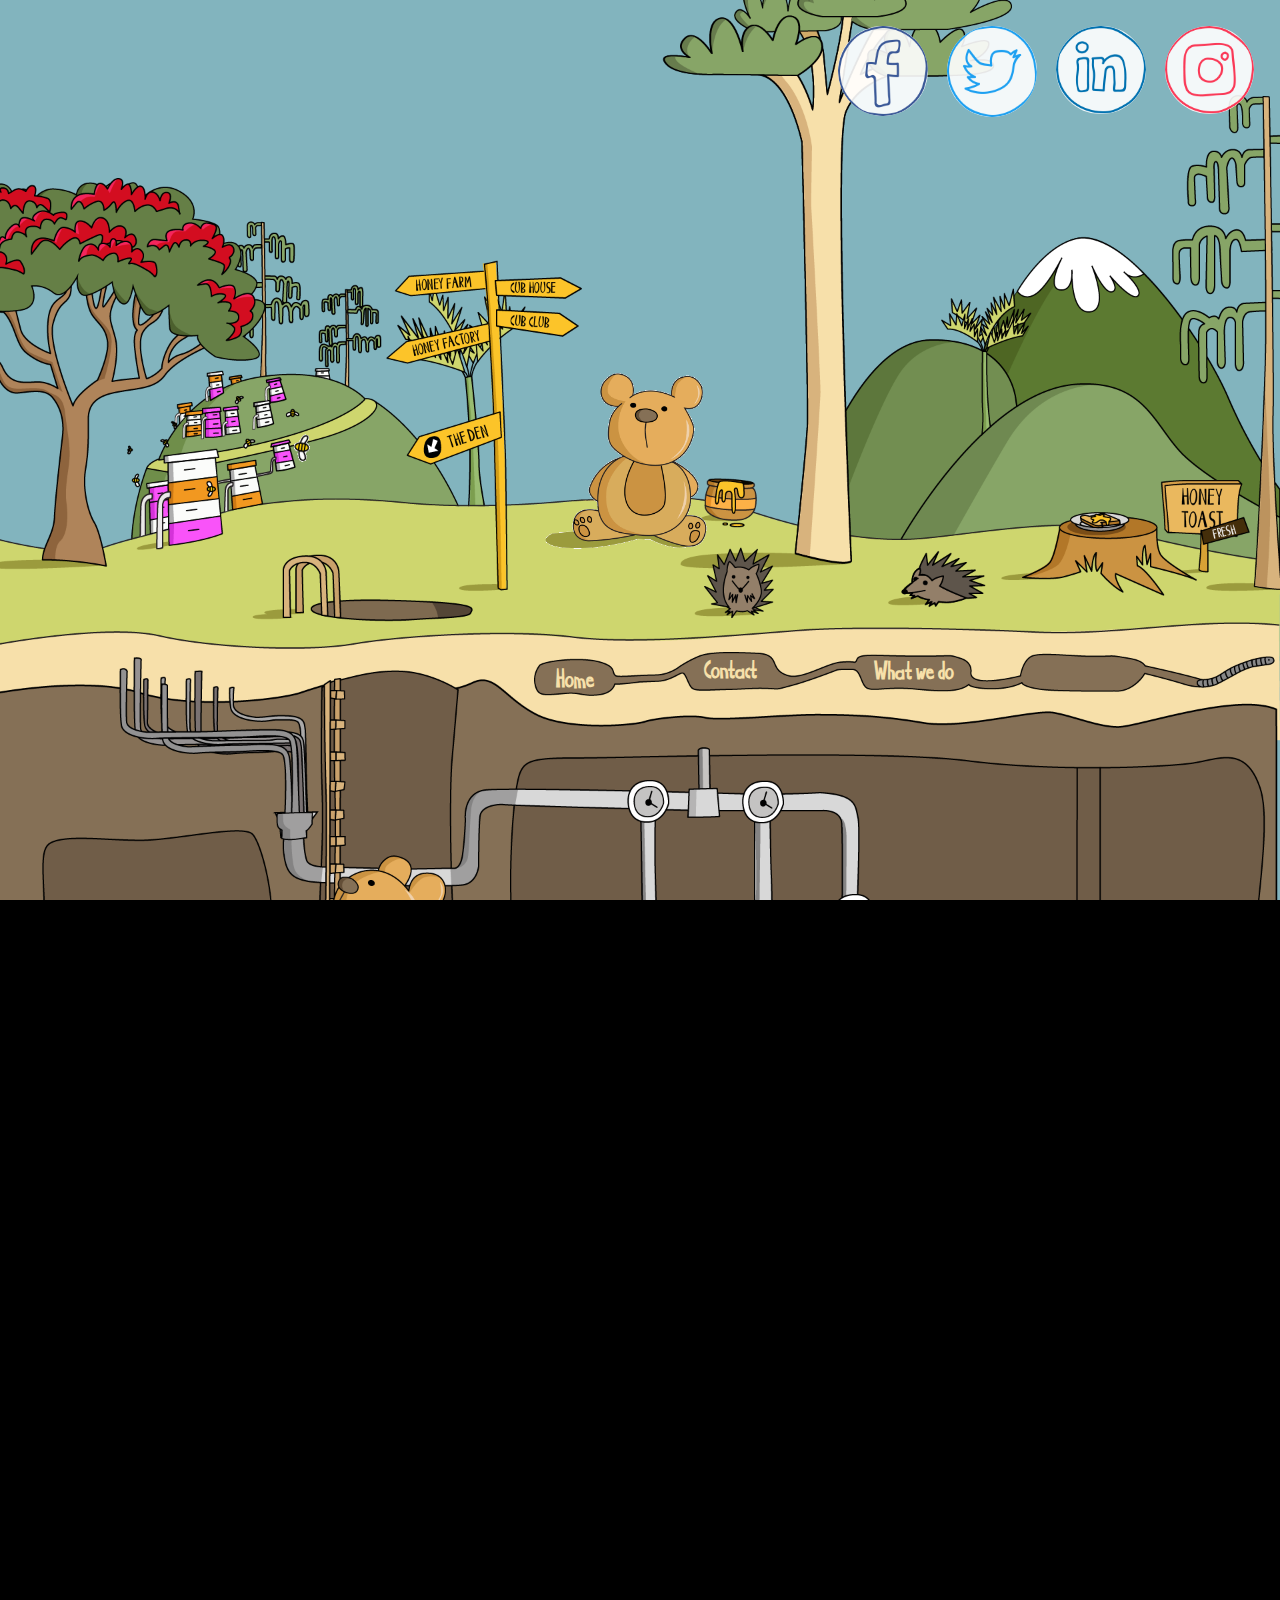
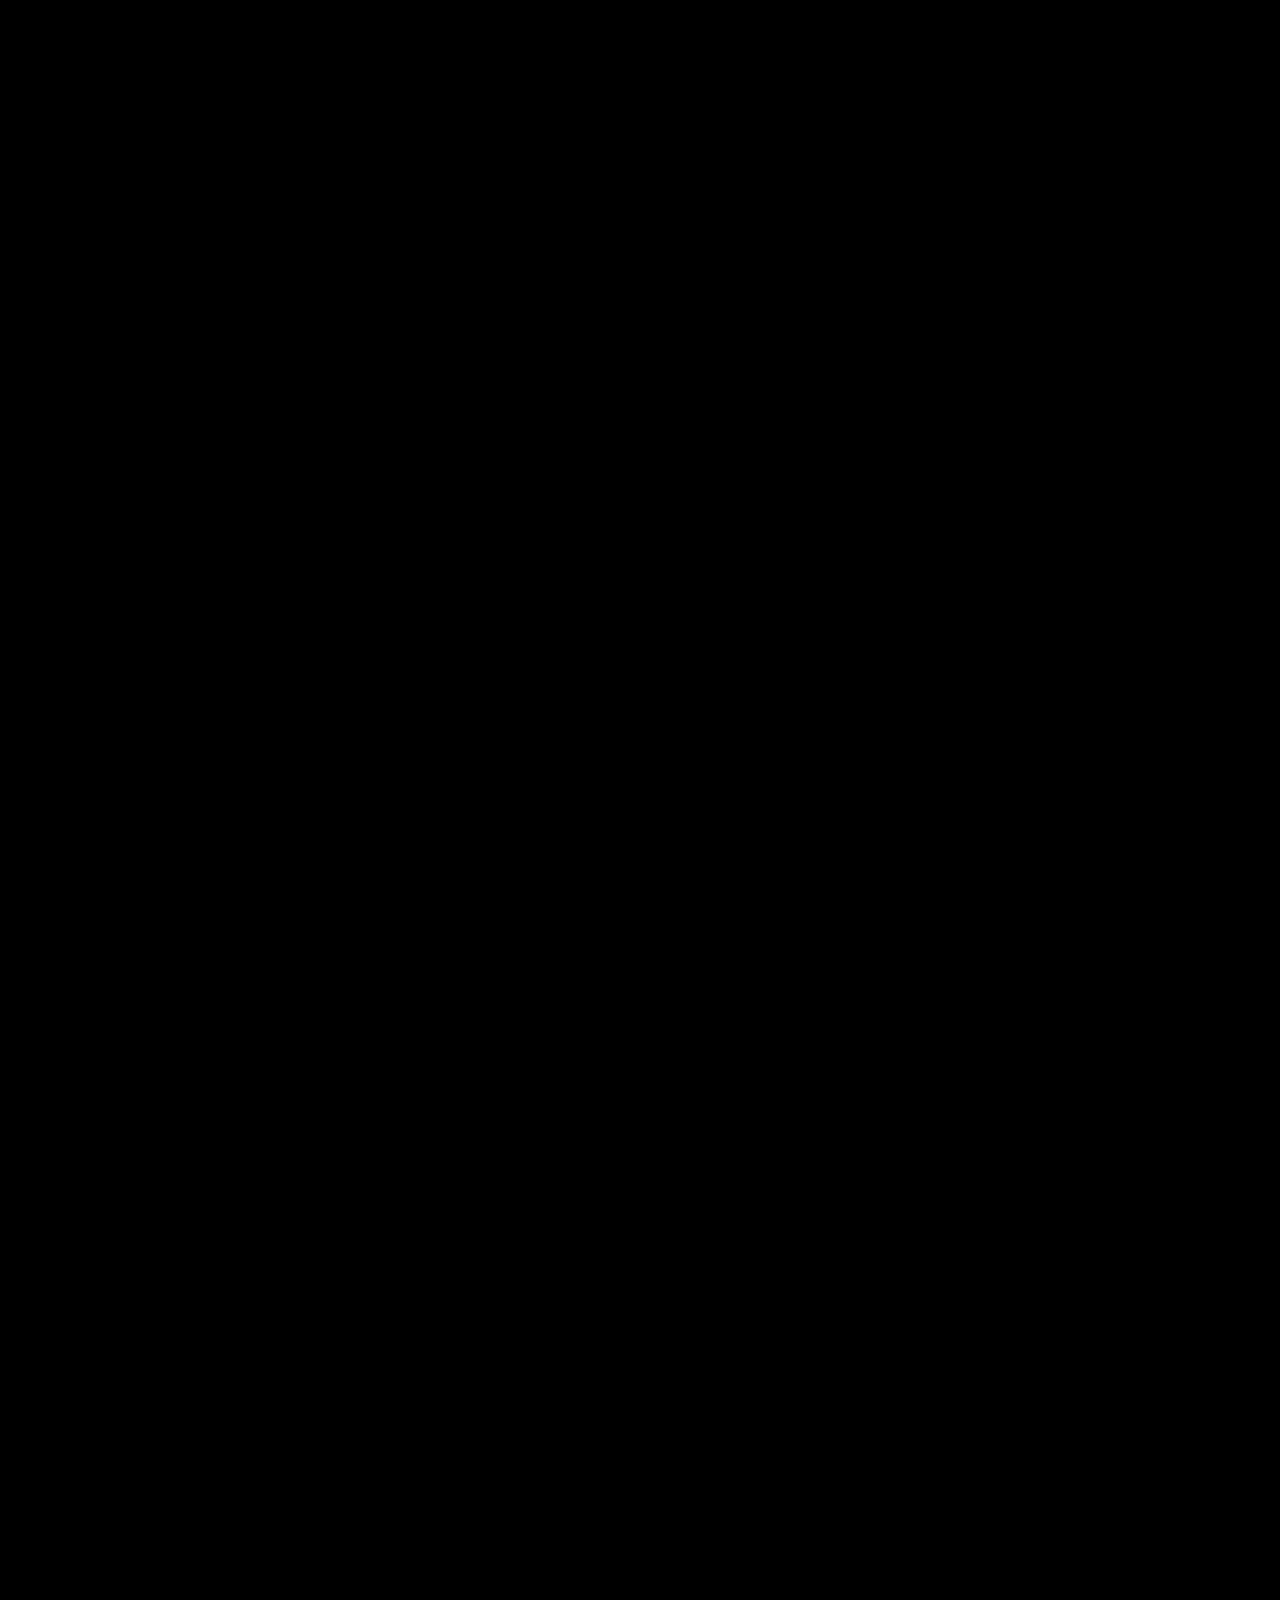
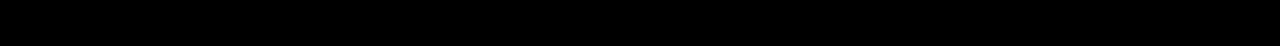
<file: index.html>
<!DOCTYPE html>
<html lang="en">
  <head>
    <!-- Global site tag (gtag.js) - Google Analytics -->
    <script
      async
      src="https://www.googletagmanager.com/gtag/js?id=UA-177551955-1"
    ></script>
    <script>
      window.dataLayer = window.dataLayer || [];
      function gtag() {
        dataLayer.push(arguments);
      }
      gtag("js", new Date());

      gtag("config", "UA-177551955-1");
    </script>
    <meta charset="UTF-8" />
    <meta name="viewport" content="width=device-width, initial-scale=1.0" />
    <link rel="stylesheet" href="assets/styles/style.css" type="text/css" />
    <link rel="stylesheet" href="assets/styles/home.css" type="text/css" />
    <title>Home | Cub Digital</title>
    <meta
      name="description"
      content="Cubdigital an Auckland New Zealand Software Company helping save money, increase efficiency, automate through AI & BI."
    />
    <meta
      name="keywords"
      content="software, development, website, ios, app, automate, digital, ai, bi, finance, accounting"
    />
    <link rel="icon" type="image/x-icon" href="favicon.ico" />
    <link
      rel="apple-touch-icon"
      sizes="57x57"
      href="/assets/favicon/apple-icon-57x57.png"
    />
    <link
      rel="apple-touch-icon"
      sizes="60x60"
      href="/assets/favicon/apple-icon-60x60.png"
    />
    <link
      rel="apple-touch-icon"
      sizes="72x72"
      href="/assets/favicon/apple-icon-72x72.png"
    />
    <link
      rel="apple-touch-icon"
      sizes="76x76"
      href="/assets/favicon/apple-icon-76x76.png"
    />
    <link
      rel="apple-touch-icon"
      sizes="114x114"
      href="/assets/favicon/apple-icon-114x114.png"
    />
    <link
      rel="apple-touch-icon"
      sizes="120x120"
      href="/assets/favicon/apple-icon-120x120.png"
    />
    <link
      rel="apple-touch-icon"
      sizes="144x144"
      href="/assets/favicon/apple-icon-144x144.png"
    />
    <link
      rel="apple-touch-icon"
      sizes="152x152"
      href="/assets/favicon/apple-icon-152x152.png"
    />
    <link
      rel="apple-touch-icon"
      sizes="180x180"
      href="/assets/favicon/apple-icon-180x180.png"
    />
    <link
      rel="icon"
      type="image/png"
      sizes="192x192"
      href="/assets/favicon/android-icon-192x192.png"
    />
    <link
      rel="icon"
      type="image/png"
      sizes="32x32"
      href="/assets/favicon/favicon-32x32.png"
    />
    <link
      rel="icon"
      type="image/png"
      sizes="96x96"
      href="/assets/favicon/favicon-96x96.png"
    />
    <link
      rel="icon"
      type="image/png"
      sizes="16x16"
      href="/assets/favicon/favicon-16x16.png"
    />
    <link rel="manifest" href="/assets/favicon/manifest.json" />
    <meta name="msapplication-TileColor" content="#e5ad5c" />
    <meta
      name="msapplication-TileImage"
      content="/assets/favicon/ms-icon-144x144.png"
    />
    <meta name="theme-color" content="#e5ad5c" />
  </head>
  <body>
    <main>
      <img
        class="cloud-4"
        src="assets/images/cloud-1.png"
        alt="cartoon puffy cloud"
        ondragstart="return false;"
      />
      <img
        class="cloud-1"
        src="assets/images/cloud-1.png"
        alt="cartoon puffy cloud"
        ondragstart="return false;"
      />
      <img
        class="cloud-2"
        src="assets/images/cloud-2.png"
        alt="cartoon puffy cloud"
        ondragstart="return false;"
      />
      <img
        class="cloud-3"
        src="assets/images/cloud-3.png"
        alt="cartoon puffy cloud"
        ondragstart="return false;"
      />
      <img
        class="plane"
        src="assets/gifs/plane.gif"
        alt="catoon plane flying with cubdigital flag"
        ondragstart="return false;"
      />
      <img
        class="pohutakawa"
        src="assets/images/pohutakawa.png"
        alt="cartoon landscape of a bear sitting between two mountains next to a honey pot"
        ondragstart="return false;"
      />
      <div class="social">
        <a href="https://www.facebook.com/cubdigitalnz" target="_blank">
          <img
            class="facebook"
            src="assets/images/facebook.png"
            alt="facebook logo"
            ondragstart="return false;"
          />
        </a>
        <a href="https://twitter.com/cubdigitalnz" target="_blank">
          <img
            class="twitter"
            src="assets/images/twitter.png"
            alt="twitter logo"
            ondragstart="return false;"
          />
        </a>
        <a href="https://www.linkedin.com/company/cubdigitalnz" target="_blank">
          <img
            class="linkedin"
            src="assets/images/linkedin.png"
            alt="linkedin logo"
            ondragstart="return false;"
          />
        </a>
        <a href="https://www.instagram.com/cubdigitalnz/" target="_blank">
          <img
            class="instagram"
            src="assets/images/insta.png"
            alt="instagram logo"
            ondragstart="return false;"
          />
        </a>
      </div>
      <img
        class="cub-sitting"
        src="assets/gifs/cubsitting.gif"
        alt="bear cub sitting blinking"
        ondragstart="return false;"
      />
      <img
        onclick="angerTheBees()"
        class="bee"
        src="assets/gifs/bee.gif"
        alt="bee flying around"
        ondragstart="return false;"
      />
      <img
        class="angry-bee angry-bee-1"
        src="assets/gifs/bee.gif"
        alt="bee flying around"
        ondragstart="return false;"
      />
      <img
        class="angry-bee angry-bee-2"
        src="assets/gifs/bee.gif"
        alt="bee flying around"
        ondragstart="return false;"
      />
      <img
        class="sleeping"
        src="assets/gifs/cubsleeping.gif"
        alt="cub sleeping with big belly"
        ondragstart="return false;"
      />
      <a href="./whatwedo.html"></a>
      <img
        class="drop-1"
        src="assets/gifs/drop-1.gif"
        alt="drop of honey"
        ondragstart="return false;"
      />
      <img
        class="drop-2"
        src="assets/gifs/drop-2.gif"
        alt="drop of honey"
        ondragstart="return false;"
      />
      <img
        class="drop-3"
        src="assets/gifs/drop-3.gif"
        alt="drop of honey"
        ondragstart="return false;"
      />
      <img
        class="drop-4"
        src="assets/gifs/drop-1.gif"
        alt="drop of honey"
        ondragstart="return false;"
      />
      <img
        class="drop-5"
        src="assets/gifs/drop-2.gif"
        alt="drop of honey"
        ondragstart="return false;"
      />
      <img
        class="drop-6"
        src="assets/gifs/drop-1.gif"
        alt="drop of honey"
        ondragstart="return false;"
      />
      <img
        class="drop-7"
        src="assets/gifs/drop-3.gif"
        alt="drop of honey"
        ondragstart="return false;"
      />
      <a href="./index.html">
        <h1 class="home">Home</h1>
      </a>
      <a href="./contact.html">
        <h1 class="contact">Contact</h1>
      </a>
      <a href="./whatwedo.html">
        <h1 class="wwd">What we do</h1>
      </a>
    </main>
    <script>
      function angerTheBees() {
        let bees = document.getElementsByClassName("angry-bee");

        for (let index = 0; index < bees.length; index++) {
          const bee = bees[index];
          bee.style.display = "block";
        }
      }

      window.onload = function () {
        let date = new Date();

        const hours = date.getHours();

        let lightValue;

        if (hours < 12) {
          lightValue = hours * 10;
        } else {
          lightValue = (12 - (hours - 12)) * 10;
        }

        if (hours === 7 || hours === 19) {
          document.body.style.background = "linear-gradient(yellow, red)";
        } else {
          document.body.style.background = `rgb(${70 + lightValue}, ${
            120 + lightValue
          }, ${130 + lightValue})`;
        }
      };
    </script>
  </body>
</html>
</file>
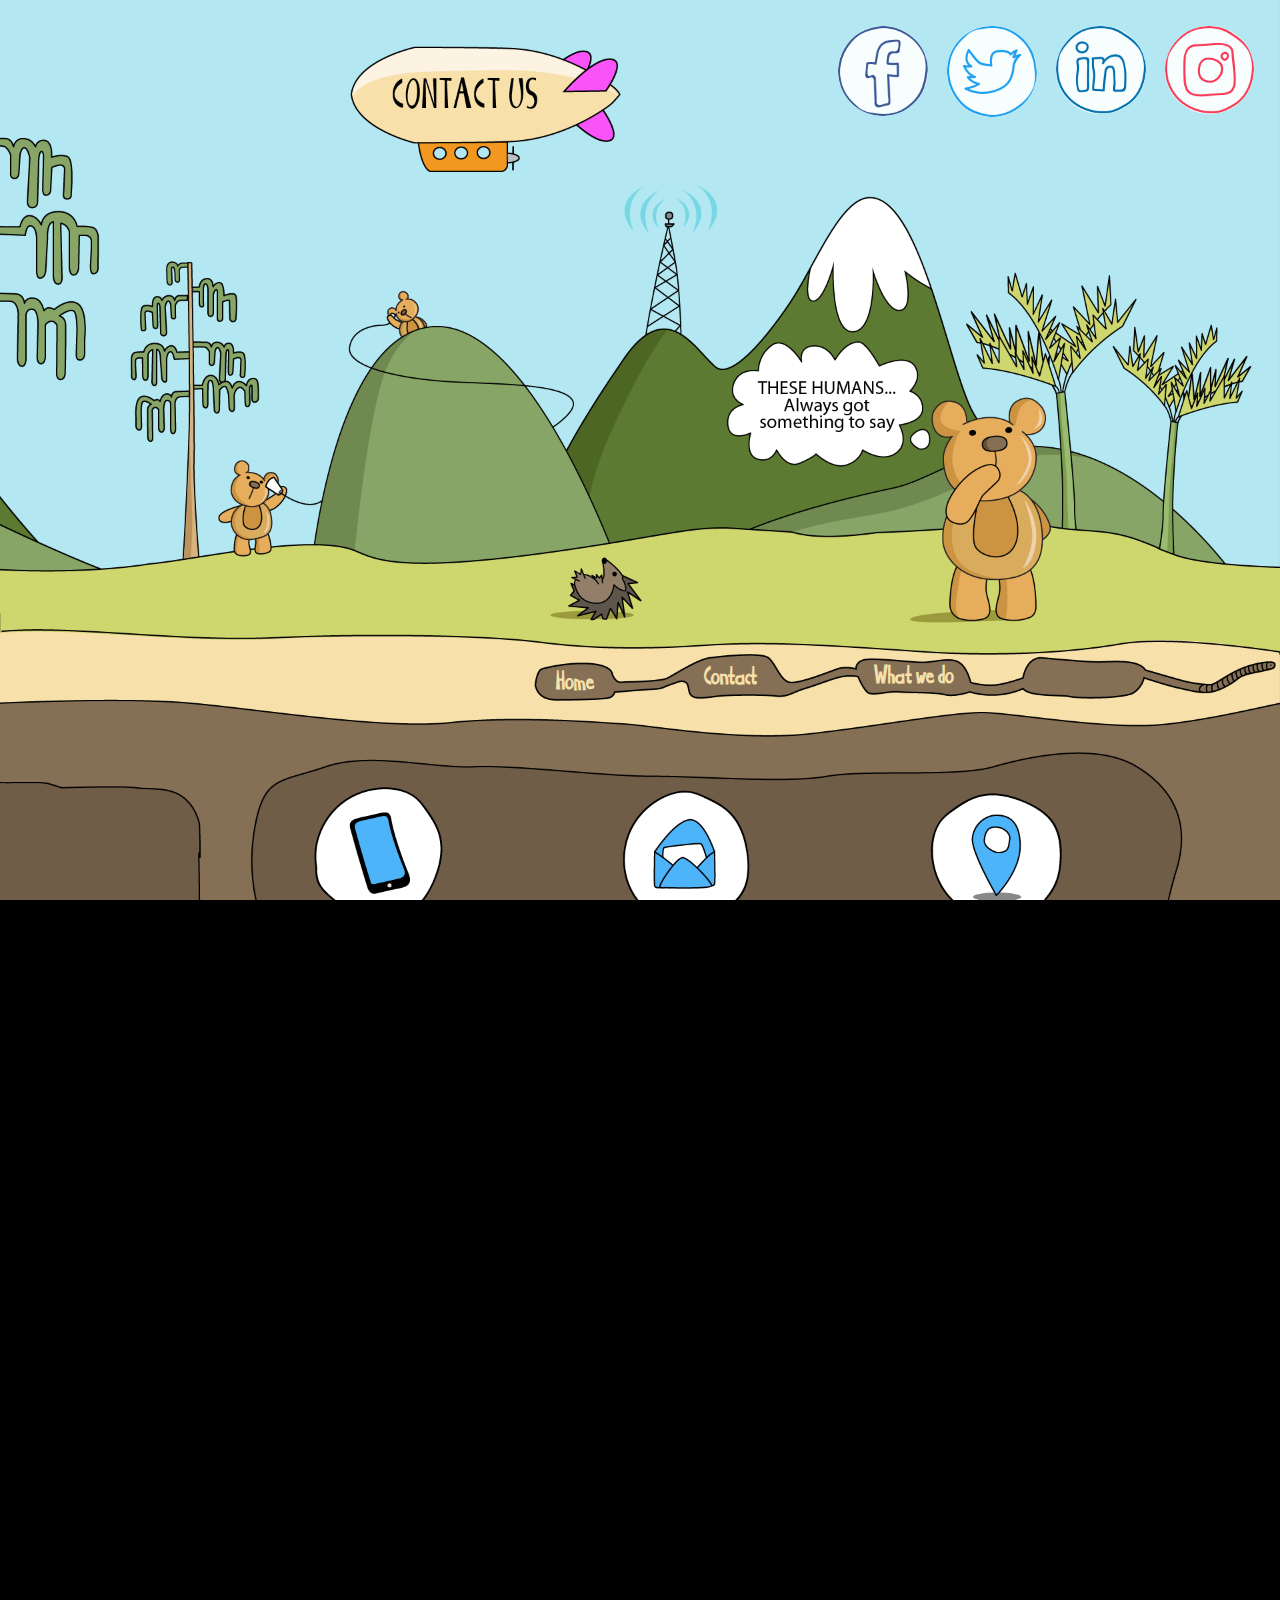
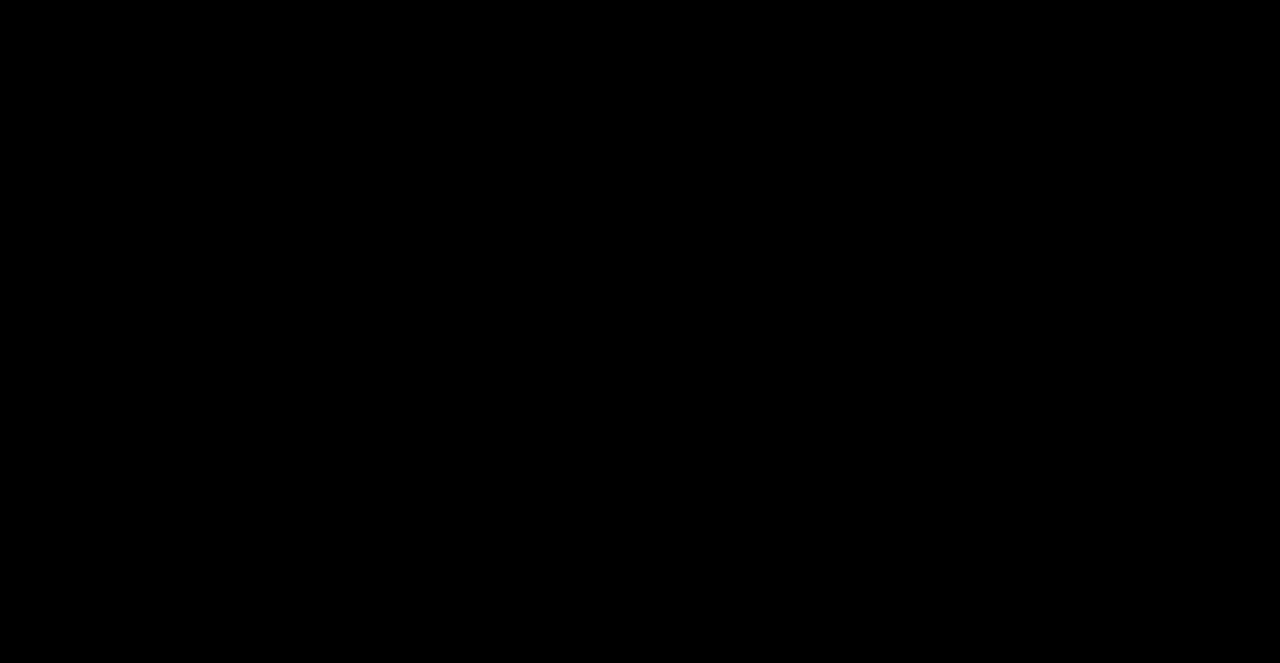
<file: contact.html>
<!DOCTYPE html>
<html lang="en">
  <head>
    <!-- Global site tag (gtag.js) - Google Analytics -->
    <script
      async
      src="https://www.googletagmanager.com/gtag/js?id=UA-177551955-1"
    ></script>
    <script>
      window.dataLayer = window.dataLayer || [];
      function gtag() {
        dataLayer.push(arguments);
      }
      gtag("js", new Date());

      gtag("config", "UA-177551955-1");
    </script>
    <meta charset="UTF-8" />
    <meta name="“viewport”" content="width=device-width, initial-scale=1.0" />
    <link rel="stylesheet" href="assets/styles/style.css" type="text/css" />
    <link rel="stylesheet" href="assets/styles/contact.css" type="text/css" />
    <title>Contact | Cub Digital</title>
    <meta
      name="description"
      content="Cubdigital an Auckland New Zealand Software Company helping save money, increase efficiency, automate through AI & BI."
    />
    <meta
      name="keywords"
      content="software, development, website, ios, app, automate, digital, ai, bi, finance, accounting"
    />
    <link rel="icon" type="image/x-icon" href="favicon.ico" />
    <link
      rel="icon"
      type="image/png"
      sizes="32x32"
      href="/assets/favicon/favicon-32x32.png"
    />
    <link
      rel="icon"
      type="image/png"
      sizes="96x96"
      href="/assets/favicon/favicon-96x96.png"
    />
    <link
      rel="icon"
      type="image/png"
      sizes="16x16"
      href="/assets/favicon/favicon-16x16.png"
    />
    <link rel="manifest" href="/assets/favicon/manifest.json" />
    <meta name="msapplication-TileColor" content="#e5ad5c" />
    <meta
      name="msapplication-TileImage"
      content="/assets/favicon/ms-icon-144x144.png"
    />
    <meta name="theme-color" content="#e5ad5c" />
  </head>
  <body>
    <main>
      <img
        class="contact-img"
        src="assets/images/contact.png"
        alt="cartoon"
        ondragstart="return false;"
      />
      <img
        class="phone"
        src="assets/gifs/phone.gif"
        alt="phone vibrating with cub face"
        ondragstart="return false;"
      />
      <div class="social">
        <a href="https://www.facebook.com/cubdigitalnz" target="_blank">
          <img
            class="facebook"
            src="assets/images/facebook.png"
            alt="facebook logo"
            ondragstart="return false;"
          />
        </a>
        <a href="https://twitter.com/cubdigitalnz" target="_blank">
          <img
            class="twitter"
            src="assets/images/twitter.png"
            alt="twitter logo"
            ondragstart="return false;"
          />
        </a>
        <a href="https://www.linkedin.com/company/cubdigitalnz" target="_blank">
          <img
            class="linkedin"
            src="assets/images/linkedin.png"
            alt="linkedin logo"
            ondragstart="return false;"
          />
        </a>
        <a href="https://www.instagram.com/cubdigitalnz/" target="_blank">
          <img
            class="instagram"
            src="assets/images/insta.png"
            alt="instagram logo"
            ondragstart="return false;"
          />
        </a>
      </div>
      <a href="./index.html">
        <h1 class="home">Home</h1>
      </a>
      <a href="./contact.html">
        <h1 class="contact">Contact</h1>
      </a>
      <a href="./whatwedo.html">
        <h1 class="wwd">What we do</h1>
      </a>
      <a href="tel:+6421730337">
        <h2 class="mobile">M +64 21 730 337</h2>
      </a>
      <a href="mailto:info@cubdigital.co.nz">
        <h2 class="email">info@cubdigital.co.nz</h2>
      </a>
      <a
        href="https://maps.google.com/?q=13%20O%27Connell%20St%20Auckland%20Central%20New%20Zealand"
        target="blank"
      >
        <h2 class="address">
          Level 3, 13 O'Connell St<br />
          Auckland Central, 1010<br />
          New Zealand
        </h2>
      </a>
      <div class="hubspot-wrapper">
        <script
          charset="utf-8"
          type="text/javascript"
          src="https://js.hsforms.net/forms/shell.js"
        ></script>
        <script>
          hbspt.forms.create({
            portalId: "8419332",
            formId: "917c1ef0-f3fb-40d3-a89f-63b1a3d9213d",
          });
        </script>
      </div>
    </main>
  </body>
</html>
</file>
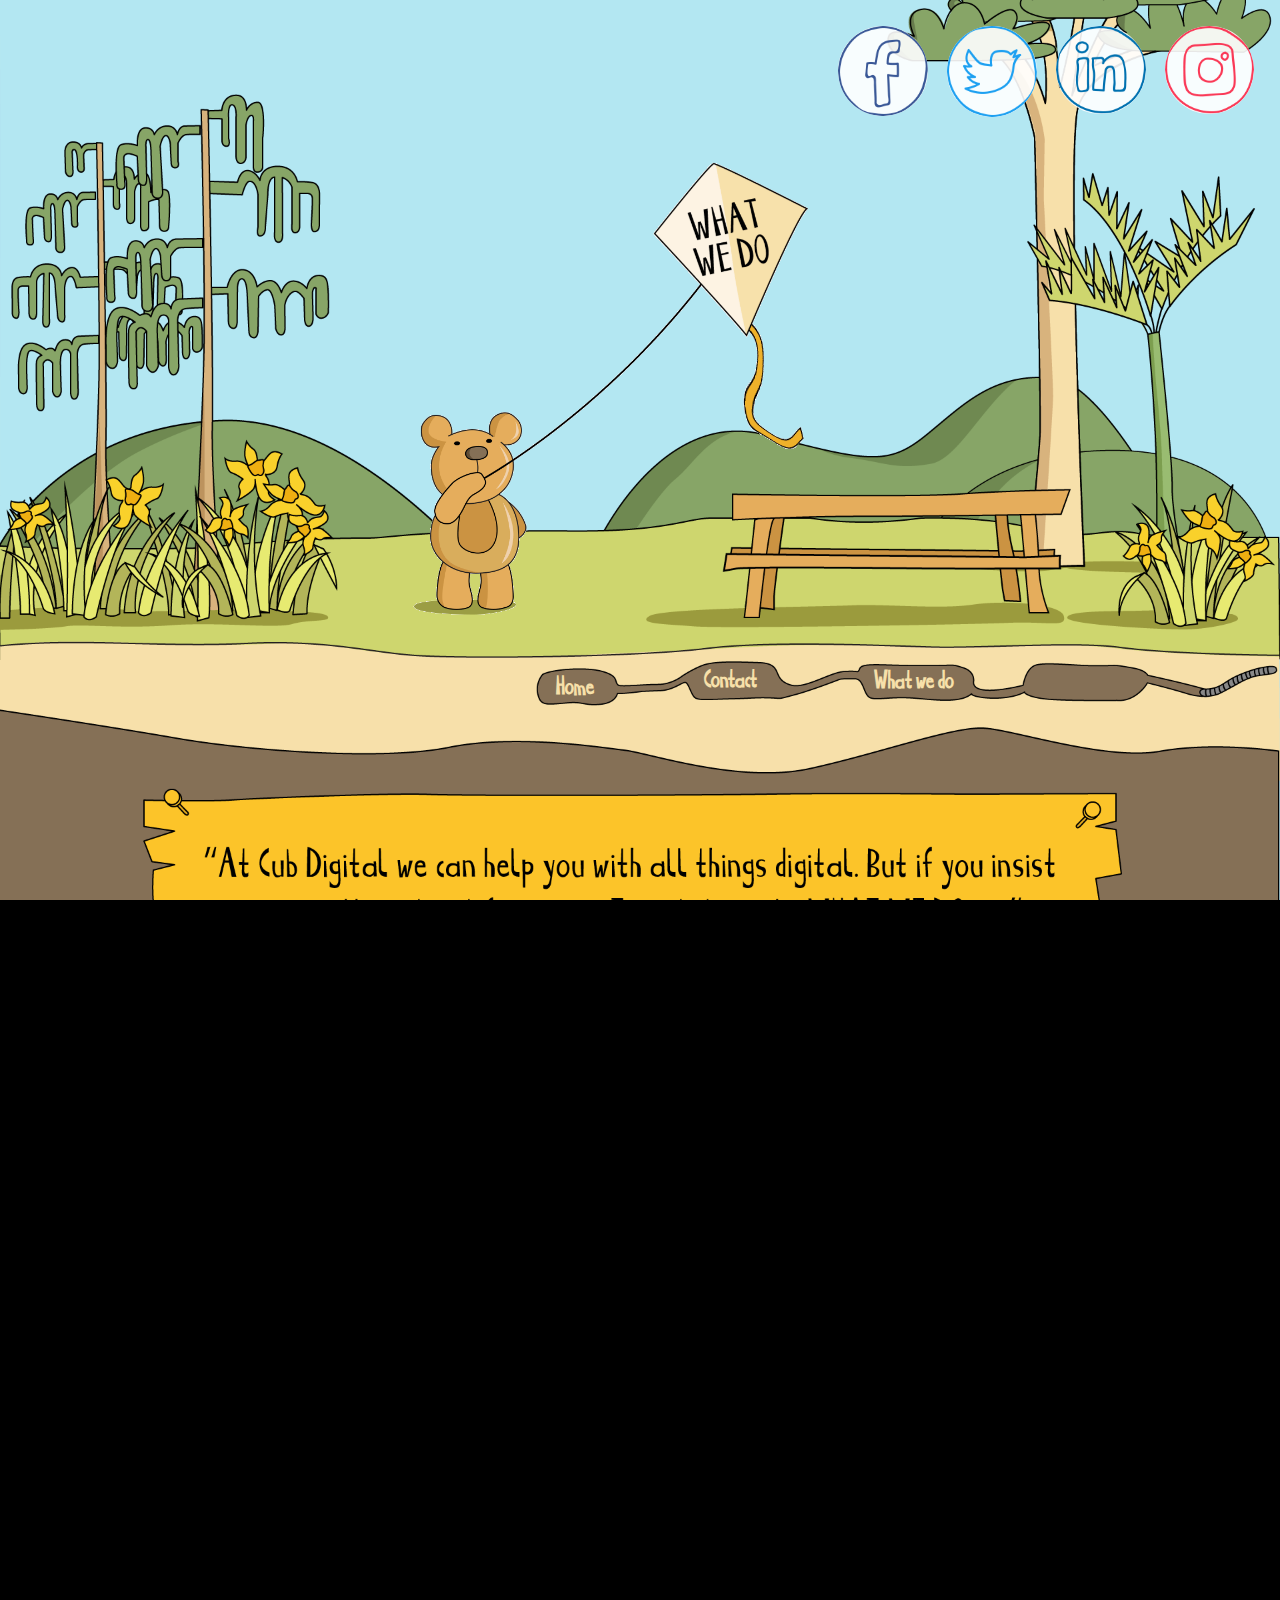
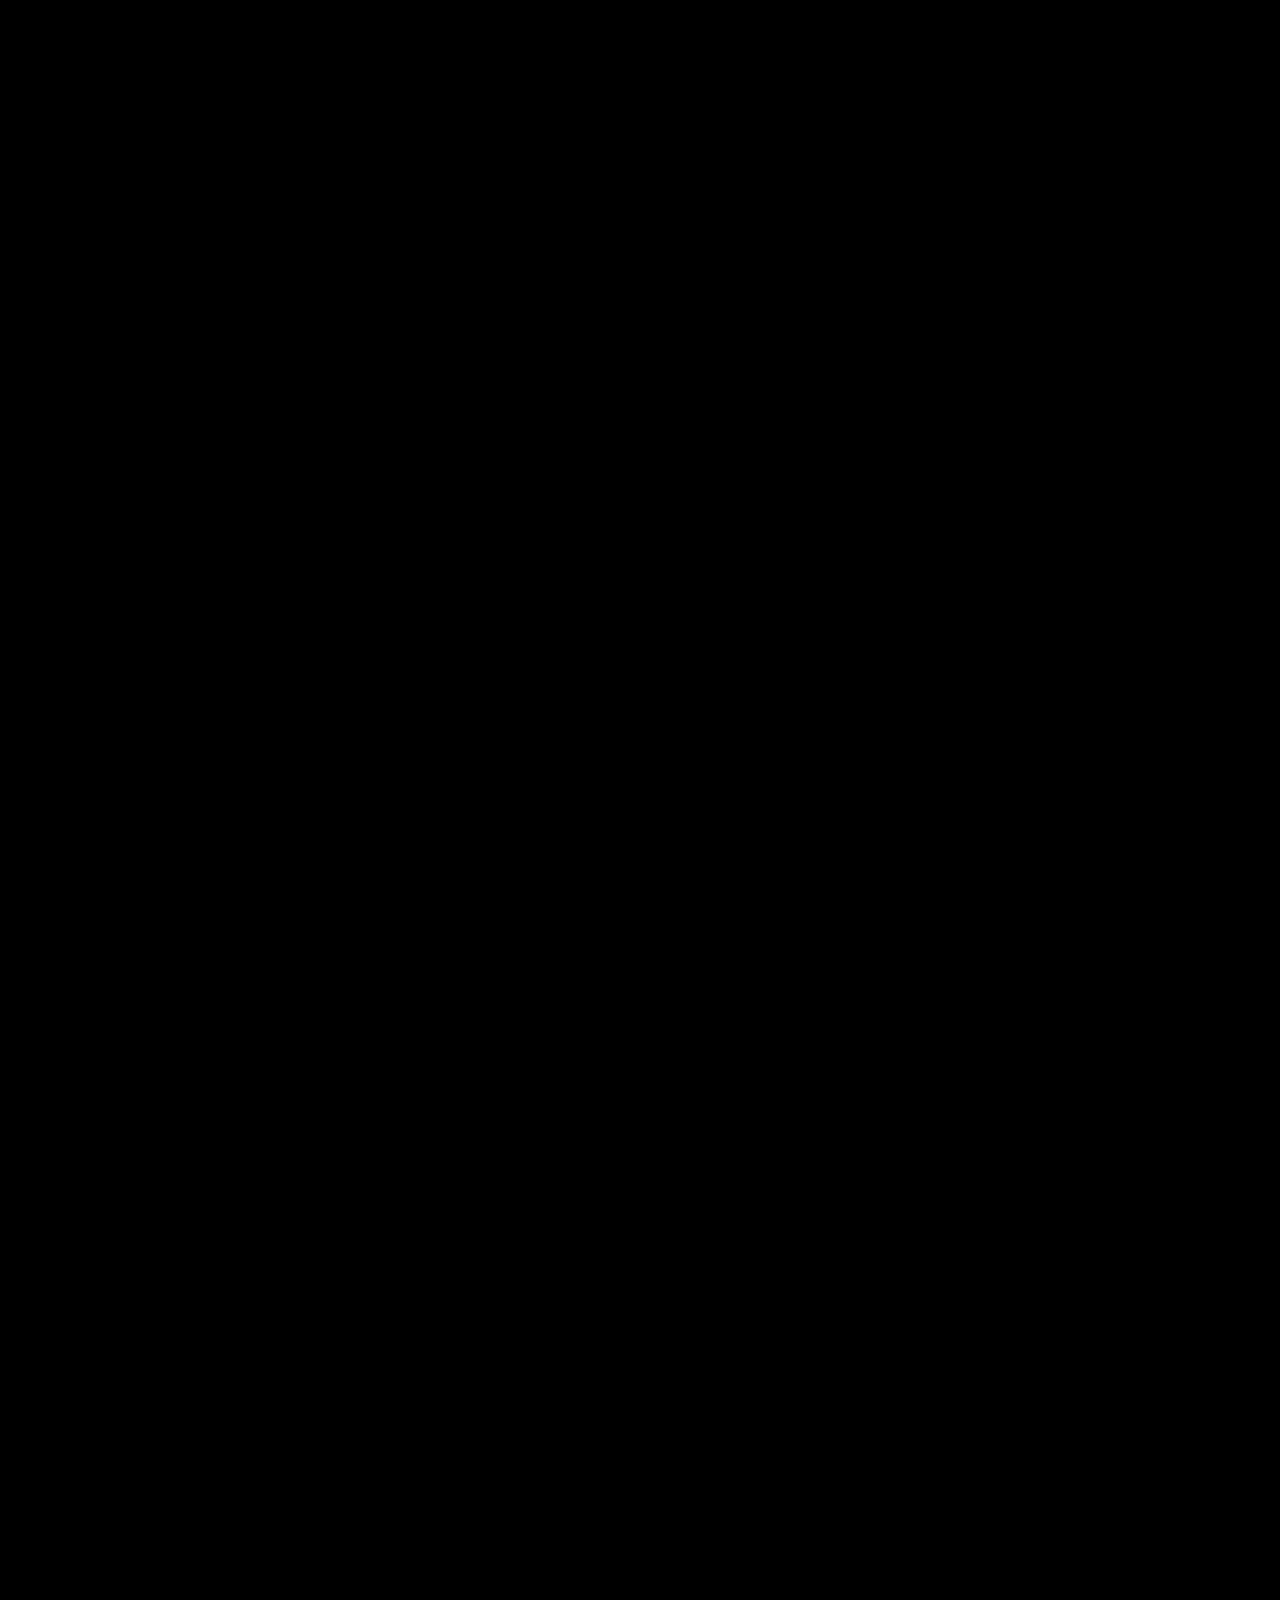
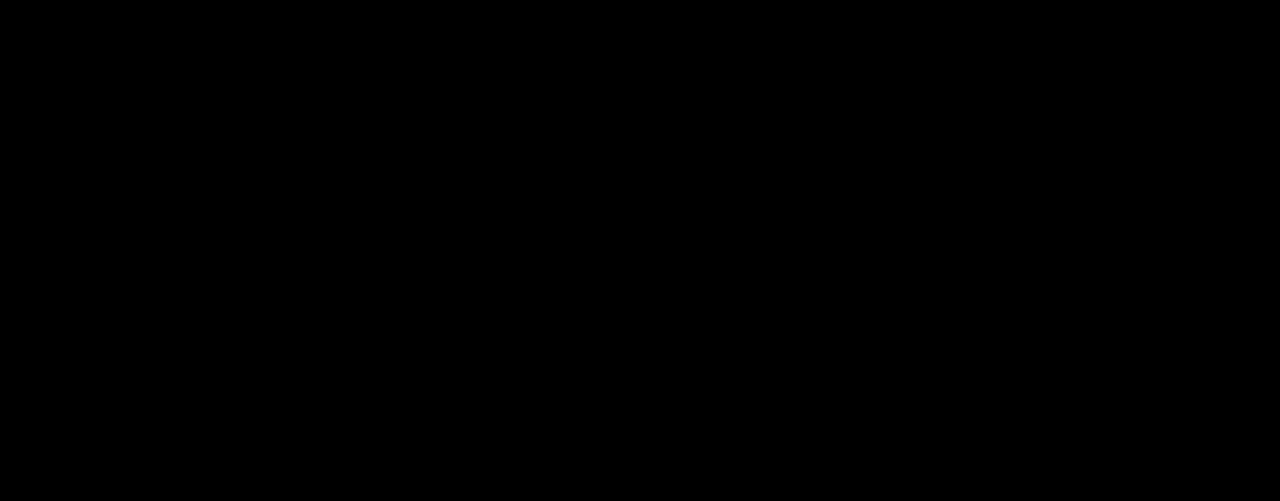
<file: whatwedo.html>
<!DOCTYPE html>
<html lang="en">
  <head>
    <!-- Global site tag (gtag.js) - Google Analytics -->
    <script
      async
      src="https://www.googletagmanager.com/gtag/js?id=UA-177551955-1"
    ></script>
    <script>
      window.dataLayer = window.dataLayer || [];
      function gtag() {
        dataLayer.push(arguments);
      }
      gtag("js", new Date());

      gtag("config", "UA-177551955-1");
    </script>
    <meta charset="UTF-8" />
    <meta name="“viewport”" content="width=device-width, initial-scale=1.0" />
    <link rel="stylesheet" href="assets/styles/style.css" type="text/css" />
    <link rel="stylesheet" href="assets/styles/wwd.css" type="text/css" />
    <title>What We Do | Cub Digital</title>
    <meta
      name="description"
      content="Cubdigital an Auckland New Zealand Software Company helping save money, increase efficiency, automate through AI & BI."
    />
    <meta
      name="keywords"
      content="software, development, website, ios, app, automate, digital, ai, bi, finance, accounting"
    />
    <link rel="icon" type="image/x-icon" href="favicon.ico" />
    <link
      rel="icon"
      type="image/png"
      sizes="32x32"
      href="/assets/favicon/favicon-32x32.png"
    />
    <link
      rel="icon"
      type="image/png"
      sizes="96x96"
      href="/assets/favicon/favicon-96x96.png"
    />
    <link
      rel="icon"
      type="image/png"
      sizes="16x16"
      href="/assets/favicon/favicon-16x16.png"
    />
    <link rel="manifest" href="/assets/favicon/manifest.json" />
    <meta name="msapplication-TileColor" content="#e5ad5c" />
    <meta
      name="msapplication-TileImage"
      content="/assets/favicon/ms-icon-144x144.png"
    />
    <meta name="theme-color" content="#e5ad5c" />
  </head>
  <body>
    <main>
      <img
        class="wwd-img"
        src="assets/images/wwd.png"
        alt="what we do"
        ondragstart="return false;"
      />
      <img
        class="kite"
        src="assets/gifs/kite.gif"
        alt="cub holding a kite with what we do in text"
        ondragstart="return false;"
      />
      <div class="social">
        <a href="https://www.facebook.com/cubdigitalnz" target="_blank">
          <img
            class="facebook"
            src="assets/images/facebook.png"
            alt="facebook logo"
            ondragstart="return false;"
          />
        </a>
        <a href="https://twitter.com/cubdigitalnz" target="_blank">
          <img
            class="twitter"
            src="assets/images/twitter.png"
            alt="twitter logo"
            ondragstart="return false;"
          />
        </a>
        <a href="https://www.linkedin.com/company/cubdigitalnz" target="_blank">
          <img
            class="linkedin"
            src="assets/images/linkedin.png"
            alt="linkedin logo"
            ondragstart="return false;"
          />
        </a>
        <a href="https://www.instagram.com/cubdigitalnz/" target="_blank">
          <img
            class="instagram"
            src="assets/images/insta.png"
            alt="instagram logo"
            ondragstart="return false;"
          />
        </a>
      </div>
      <a href="./index.html">
        <h1 class="home">Home</h1>
      </a>
      <a href="./contact.html">
        <h1 class="contact">Contact</h1>
      </a>
      <a href="./whatwedo.html">
        <h1 class="wwd">What we do</h1>
      </a>
    </main>
  </body>
</html>
</file>
<file: assets/styles/style.css>
@font-face {
  font-family: Alexe;
  src: url("../fonts/Alexe-Regular.otf");
}

* {
  margin: 0;
  padding: 0;
}

body,
html {
  width: 100%;
  height: 100%;
  user-select: none;
  overflow-x: hidden;
  font-family: Alexe;
  font-size: 40px;
}
html {
  /* background-color: rgb(178, 225, 239); */
  background-color: black;
}

main {
  position: relative;
}
</file>
<file: assets/styles/home.css>
.pohutakawa {
  position: absolute;
  top: 0;
  width: 100vw;
}

.cloud-1 {
  opacity: 0;
  position: absolute;
  width: 15vw;
  top: 8vw;
  animation: left-to-right 20s infinite linear -8s;
}

.cloud-2 {
  opacity: 0;
  position: absolute;
  width: 15vw;
  top: 3vw;
  animation: left-to-right 24s infinite linear -2s;
}

.cloud-3 {
  opacity: 0;
  position: absolute;
  width: 15vw;
  top: 6vw;
  animation: left-to-right 16s infinite linear -12s;
}

.cloud-4 {
  opacity: 0;
  position: absolute;
  width: 5vw;
  top: 5vw;
  animation: left-to-right 100s infinite linear -60s;
}

.plane {
  opacity: 0;
  position: absolute;
  width: 30vw;
  top: 5.5vw;
  animation: left-to-right 10s infinite linear 2s;
}

@keyframes left-to-right {
  0% {
    opacity: 1;
    left: -30vw;
  }
  100% {
    opacity: 1;
    left: 110vw;
  }
}

.tree-1 {
  position: absolute;
  width: 28.2vw;
  top: -3.4vw;
  right: 19.7vw;
}

.tree-2 {
  position: absolute;
  width: 9vw;
  top: 6.4vw;
  right: -0.1vw;
}

.social {
  position: absolute;
  top: 2vw;
  right: 2vw;
  display: flex;
}

.facebook,
.twitter,
.linkedin,
.instagram {
  margin-left: 1.5vw;
  background: rgba(255, 255, 255, 0.9);
  border-radius: 50%;
  width: 7vw;
}

.cub-sitting {
  position: absolute;
  width: 13vw;
  top: 36vw;
  left: 49vw;
  transform: translate(-50%, -50%);
}

.bee {
  position: absolute;
  width: 23vw;
  top: 30vw;
  left: 19vw;
  cursor: pointer;
}

.angry-bee {
  display: none;
  position: absolute;
  width: 15vw;
}

.angry-bee-1 {
  top: 32vw;
  left: 20vw;
  transform: rotate(90deg);
}

.angry-bee-2 {
  top: 30vw;
  left: 32vw;
  transform: rotate(180deg);
}

.home {
  position: absolute;
  font-size: 2vw;
  top: 52vw;
  left: 43.4vw;
  color: #f7e0aa;
}

.home:hover {
  color: #e5ad5c;
}

.contact {
  position: absolute;
  font-size: 2vw;
  top: 51.3vw;
  left: 55vw;
  color: #f7e0aa;
}

.contact:hover {
  color: #e5ad5c;
}

.wwd {
  position: absolute;
  font-size: 2vw;
  top: 51.4vw;
  left: 68.3vw;
  color: #f7e0aa;
}

.wwd:hover {
  color: #e5ad5c;
}

.sleeping {
  position: absolute;
  width: 35vw;
  top: 143vw;
  left: 44vw;
}

.drop-1 {
  position: absolute;
  width: 1.5vw;
  top: 78vw;
  left: 50vw;
}

.drop-2 {
  position: absolute;
  width: 1.8vw;
  top: 77.5vw;
  left: 58.6vw;
}

.drop-3 {
  position: absolute;
  width: 1.4vw;
  top: 78.6vw;
  left: 72vw;
}

.drop-4 {
  position: absolute;
  width: 2.4vw;
  top: 204.3vw;
  left: 20.2vw;
}

.drop-5 {
  position: absolute;
  width: 2.2vw;
  top: 204.4vw;
  left: 37vw;
}

.drop-6 {
  position: absolute;
  width: 2.6vw;
  top: 204.1vw;
  left: 53.3vw;
}

.drop-7 {
  position: absolute;
  width: 2.5vw;
  top: 203.8vw;
  left: 68.5vw;
}
</file>
<file: assets/styles/contact.css>
body {
  background-color: rgb(178, 225, 239);
}

.contact-img {
  position: absolute;
  top: 0;
  width: 100vw;
}

.phone {
  position: absolute;
  width: 18vw;
  top: 90vw;
  left: 39vw;
}

.social {
  position: absolute;
  top: 2vw;
  right: 2vw;
  display: flex;
}

.facebook,
.twitter,
.linkedin,
.instagram {
  margin-left: 1.5vw;
  background: rgba(255, 255, 255, 0.9);
  border-radius: 50%;
  width: 7vw;
}

.home {
  position: absolute;
  font-size: 2vw;
  top: 52.2vw;
  left: 43.4vw;
  color: #f7e0aa;
}

.home:hover {
  color: #e5ad5c;
}

.contact {
  position: absolute;
  font-size: 2vw;
  top: 51.8vw;
  left: 55vw;
  color: #f7e0aa;
}

.contact:hover {
  color: #e5ad5c;
}

.wwd {
  position: absolute;
  font-size: 2vw;
  top: 51.7vw;
  left: 68.3vw;
  color: #f7e0aa;
}

.wwd:hover {
  color: #e5ad5c;
}

.hbspt-form {
  position: absolute;
  background-color: white;
  padding: 2vw;
  border-radius: 2vw;
  top: 125vw;
  width: 500px;
  left: 50%;
  transform: translate(-50%, 0);
}

.mobile {
  font-family: -apple-system, BlinkMacSystemFont, "Segoe UI", Roboto, Oxygen,
    Ubuntu, Cantarell, "Open Sans", "Helvetica Neue", sans-serif;
  position: absolute;
  font-size: 1.6vw;
  top: 77vw;
  left: 24vw;
  color: white;
  font-weight: 400;
}

.email {
  font-family: -apple-system, BlinkMacSystemFont, "Segoe UI", Roboto, Oxygen,
    Ubuntu, Cantarell, "Open Sans", "Helvetica Neue", sans-serif;
  position: absolute;
  font-size: 1.6vw;
  top: 77vw;
  left: 46vw;
  color: white;
  font-weight: 400;
}

.address {
  font-family: -apple-system, BlinkMacSystemFont, "Segoe UI", Roboto, Oxygen,
    Ubuntu, Cantarell, "Open Sans", "Helvetica Neue", sans-serif;
  position: absolute;
  font-size: 1.6vw;
  top: 76.4vw;
  left: 70vw;
  color: white;
  font-weight: 400;
  text-align: center;
}
</file>
<file: assets/styles/wwd.css>
body {
  background-color: rgb(178, 225, 239);
}

.wwd-img {
  position: absolute;
  top: 0;
  width: 100vw;
}

.kite {
  position: absolute;
  width: 40vw;
  top: 8vw;
  left: 30vw;
}

.social {
  position: absolute;
  top: 2vw;
  right: 2vw;
  display: flex;
}

.facebook,
.twitter,
.linkedin,
.instagram {
  margin-left: 1.5vw;
  background: rgba(255, 255, 255, 0.9);
  border-radius: 50%;
  width: 7vw;
}

.home {
  position: absolute;
  font-size: 2vw;
  top: 52.6vw;
  left: 43.4vw;
  color: #f7e0aa;
}

.home:hover {
  color: #e5ad5c;
}

.contact {
  position: absolute;
  font-size: 2vw;
  top: 52vw;
  left: 55vw;
  color: #f7e0aa;
}

.contact:hover {
  color: #e5ad5c;
}

.wwd {
  position: absolute;
  font-size: 2vw;
  top: 52.1vw;
  left: 68.3vw;
  color: #f7e0aa;
}

.wwd:hover {
  color: #e5ad5c;
}
</file>
